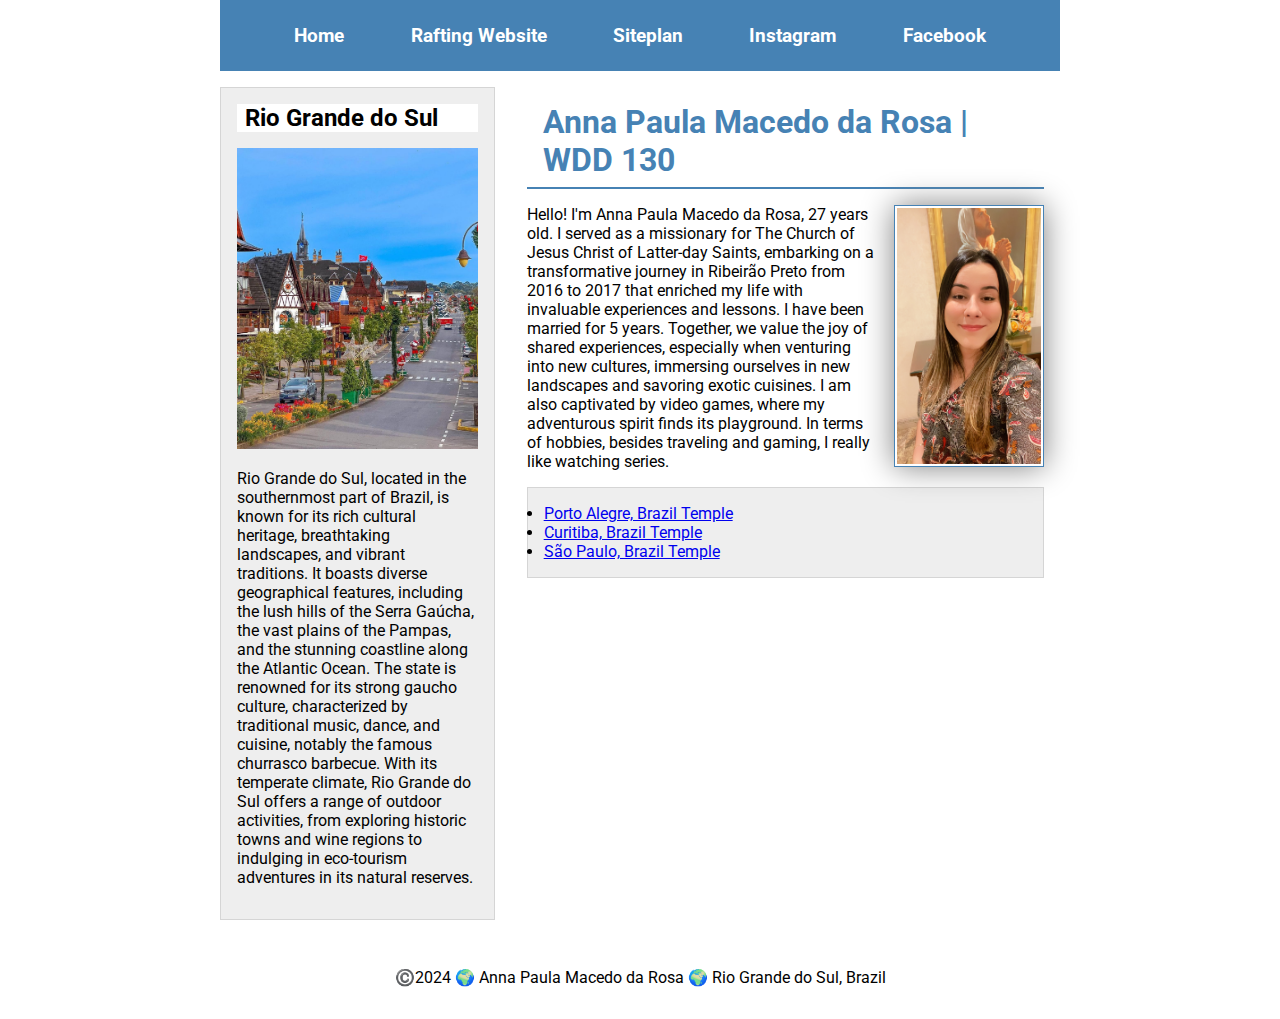
<file: index.html>
<!DOCTYPE html>
<html lang="en-US">
<head>
  <meta charset="utf-8">
  <meta name="viewport" content="width=device-width,initial-scale=1.0">
  <title>Anna Paula Macedo da Rosa WDD 130</title>
  <meta name="description" content="Anna Paula Macedo da Rosa BYU-Idaho WDD 130 course home page">
  <meta name="author" content="Anna Paula Macedo da Rosa">
  <link rel="stylesheet" href="styles/styles.css">
</head>
<body>
  <header>
    <nav>
      <a href="#">Home</a>
      <a href="wwr/">Rafting Website</a>
      <a href="wwr/site-plan-rafting.html">Siteplan</a>
      <a href="https://www.linkedin.com/in/uianna/">Instagram</a>
      <a href="https://www.facebook.com/annamacedu">Facebook</a>
    </nav>
  </header>
  <div class="grid">
    <main>
      <h1>Anna Paula Macedo da Rosa | WDD 130</h1>
      <img src="images/profile.jpeg" alt="Hello, my name is Anna Paula Macedo da Rosa" width="150">
      <p>Hello! I'm Anna Paula Macedo da Rosa, 27 years old. I served as a missionary for The Church of Jesus Christ of Latter-day Saints, embarking on a transformative journey in Ribeirão Preto from 2016 to 2017 that enriched my life with invaluable experiences and lessons. I have been married for 5 years. Together, we value the joy of shared experiences, especially when venturing into new cultures, immersing ourselves in new landscapes and savoring exotic cuisines. I am also captivated by video games, where my adventurous spirit finds its playground. In terms of hobbies, besides traveling and gaming, I really like watching series.</p>
      <ul class="box indent">
        <li><a href="https://www.churchofjesuschrist.org/temples/details/porto-alegre-brazil-temple?lang=eng" target="_blank">Porto Alegre, Brazil Temple</a></li>
        <li><a href="https://www.churchofjesuschrist.org/temples/details/curitiba-brazil-temple?lang=eng" target="_blank">Curitiba, Brazil Temple</a></li>
        <li><a href="https://www.churchofjesuschrist.org/temples/details/sao-paulo-brazil-temple?lang=eng" target="_blank">São Paulo, Brazil Temple</a></li>
      </ul>
    </main>
    <aside class="box">
      <h2>Rio Grande do Sul</h2>
      <img src="images/gramado.jpeg" alt="Rio Grande do Sul landscape">
      <p>Rio Grande do Sul, located in the southernmost part of Brazil, is known for its rich cultural heritage, breathtaking landscapes, and vibrant traditions. It boasts diverse geographical features, including the lush hills of the Serra Gaúcha, the vast plains of the Pampas, and the stunning coastline along the Atlantic Ocean. The state is renowned for its strong gaucho culture, characterized by traditional music, dance, and cuisine, notably the famous churrasco barbecue. With its temperate climate, Rio Grande do Sul offers a range of outdoor activities, from exploring historic towns and wine regions to indulging in eco-tourism adventures in its natural reserves.</p>
    </aside>
  </div>
  <footer>
    <p>©️2024 🌍 Anna Paula Macedo da Rosa 🌍 Rio Grande do Sul, Brazil</p>
  </footer>
</body>
</html>






  <!-- 16/05/2024 -->
</file>
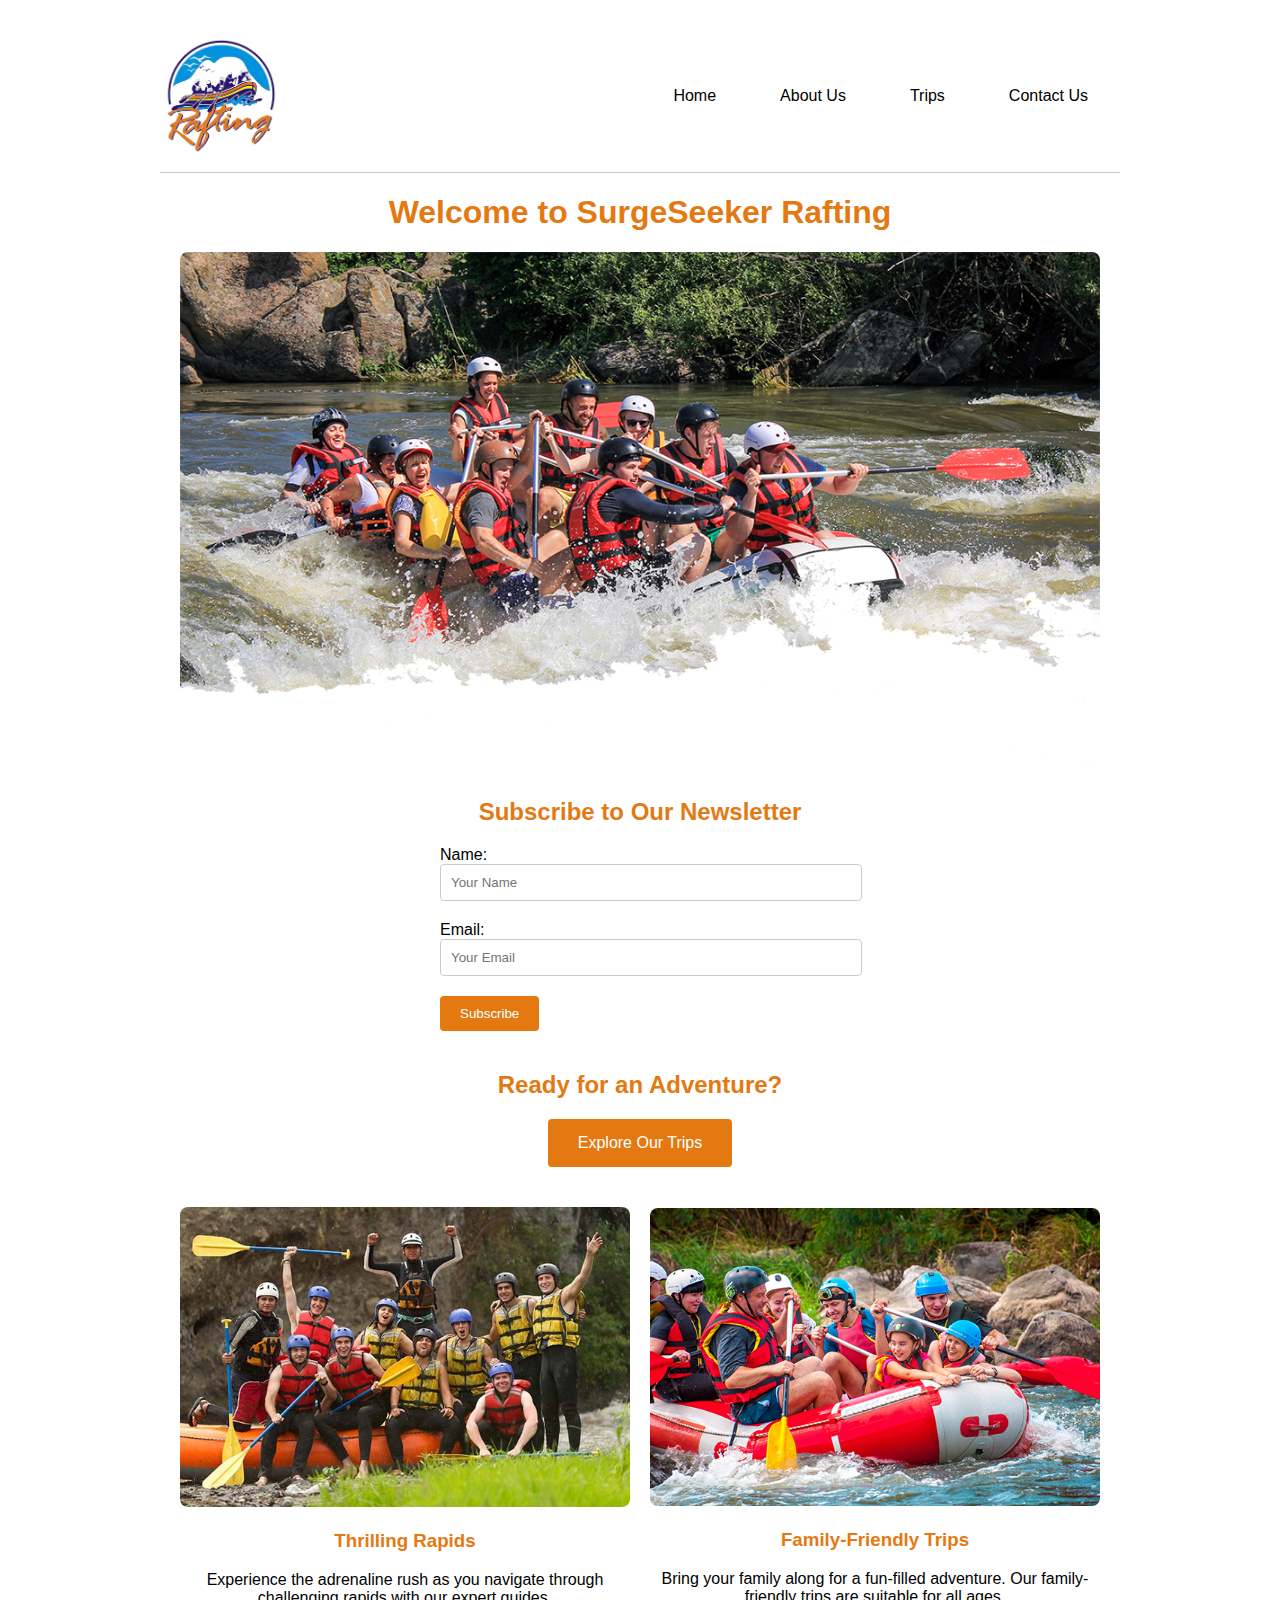
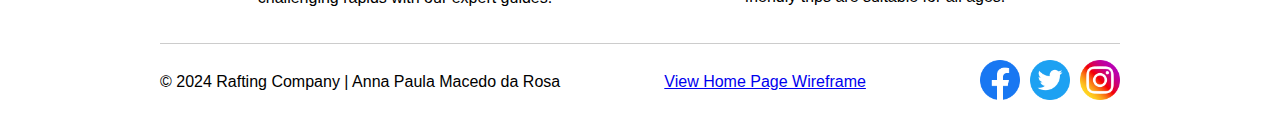
<file: wwr/index.html>
<!DOCTYPE html>
<html lang="en">
<head>
    <meta charset="UTF-8">
    <meta name="viewport" content="width=device-width, initial-scale=1.0">
    <title>Home - SurgeSeeker Rafting</title>
    <link rel="stylesheet" href="styles/rafting.css">
</head>
<body>
    <header>
        <img src="images/logo.png" alt="Rafting Company Logo" class="logo">
        <nav>
            <ul class="navigation">
                <li><a href="index.html">Home</a></li>
                <li><a href="about.html">About Us</a></li>
                <li><a href="trips.html">Trips</a></li>
                <li><a href="contact.html">Contact Us</a></li>
            </ul>
        </nav>
    </header>
    <main>
        <!-- Hero Section with Large Image and Heading Message -->
        <div class="home">
            <h1>Welcome to SurgeSeeker Rafting</h1>
            <img src="images/home.png" alt="Rafting Adventure" class="hero-image">
        </div>

        <!-- Newsletter Sign Up Form -->
        <section class="newsletter-form">
            <h2>Subscribe to Our Newsletter</h2>
            <form>
                <label for="name">Name:</label>
                <input type="text" id="name" placeholder="Your Name" required>
                <label for="email">Email:</label>
                <input type="email" id="email" placeholder="Your Email" required>
                <button type="submit">Subscribe</button>
            </form>
        </section>

        <!-- Call to Action -->
        <section class="call-to-action">
            <h2>Ready for an Adventure?</h2>
            <a href="trips.html" class="btn">Explore Our Trips</a>
        </section>

        <!-- CSS Grid Layout with Images and Content -->
        <section class="grid-container">
            <div class="grid-item">
                <img src="images/home-1.jpg" alt="Thrilling Rapids">
                <h3>Thrilling Rapids</h3>
                <p>Experience the adrenaline rush as you navigate through challenging rapids with our expert guides.</p>
            </div>
            <div class="grid-item">
                <img src="images/home-2.jpg" alt="Family-Friendly Trips">
                <h3>Family-Friendly Trips</h3>
                <p>Bring your family along for a fun-filled adventure. Our family-friendly trips are suitable for all ages.</p>
            </div>
            <!-- Add more grid items as needed -->
        </section>
    </main>

    <footer>
        <p>&copy; 2024 Rafting Company | Anna Paula Macedo da Rosa</p>
        <p><a href="images/wireframe-home.jpg">View Home Page Wireframe</a></p>
        <div class="social-icons">
            <a href="#"><img src="images/facebook.webp" alt="Facebook"></a>
            <a href="#"><img src="images/twitter.webp" alt="Twitter"></a>
            <a href="#"><img src="images/instagram.webp" alt="Instagram"></a>
        </div>
    </footer>
</body>
</html>

<!-- 31/05/2024 -->
</file>
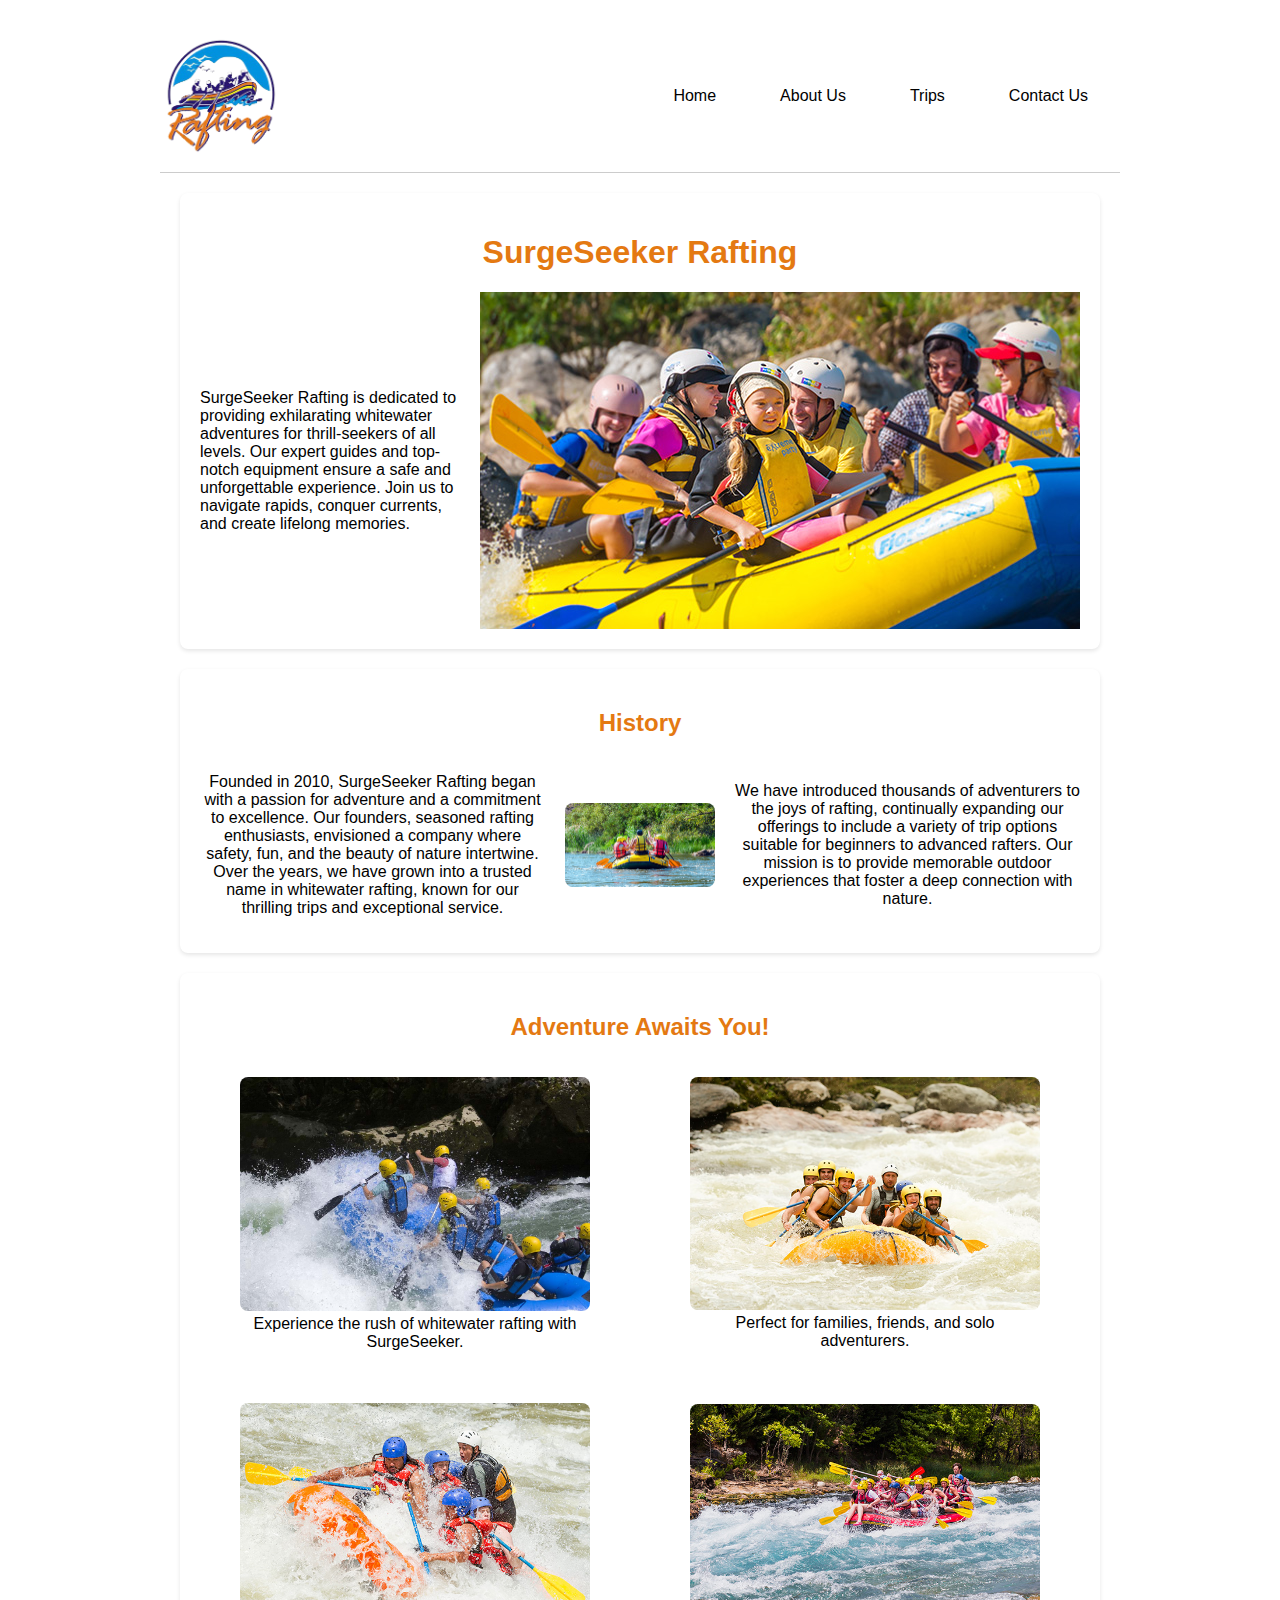
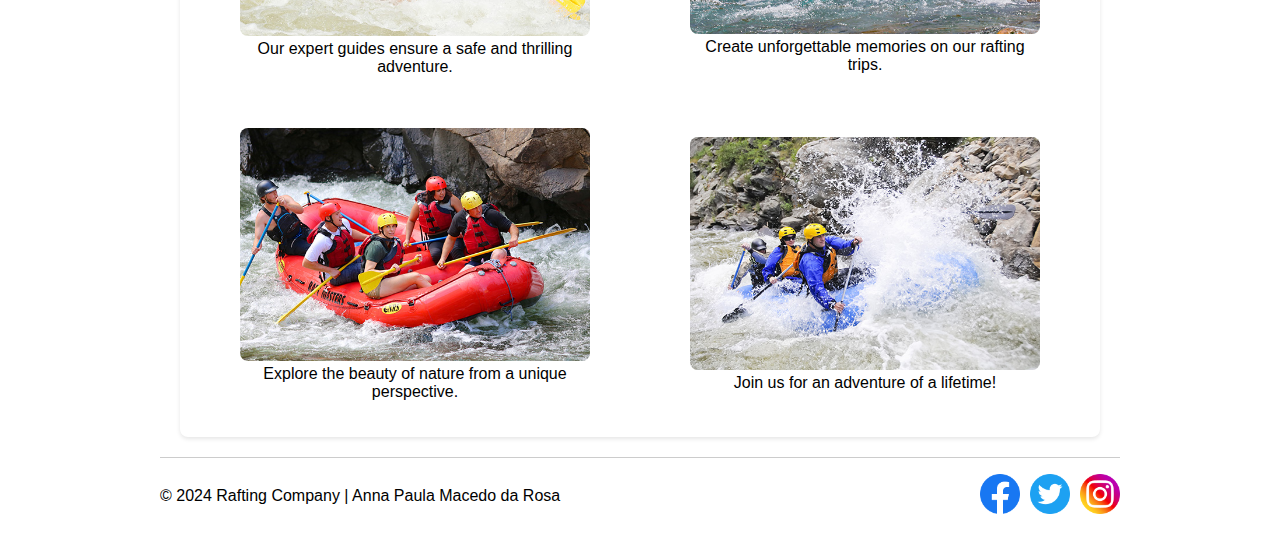
<file: wwr/about.html>
<!DOCTYPE html>
<html lang="en">
<head>
    <meta charset="UTF-8">
    <meta name="viewport" content="width=device-width, initial-scale=1.0">
    <title>About Us - SurgeSeeker Rafting</title>
    <meta name="description" content="Discover more about the thrilling rafting company SurgeSeeker Rafting, its history, mission, and exciting adventures awaiting you!">
    <meta name="author" content="Anna Paula Macedo da Rosa">
    <link rel="stylesheet" href="styles/rafting.css">
</head>

<body>
    <header>
        <img src="images/logo.png" alt="Rafting Company Logo" class="logo">
        <nav>
            <ul class="navigation">
                <li><a href="index.html">Home</a></li>
                <li><a href="about.html">About Us</a></li>
                <li><a href="trips.html">Trips</a></li>
                <li><a href="contact.html">Contact Us</a></li>
            </ul>
        </nav>
    </header>
    <main>
        <div class="hero">
            <h1>SurgeSeeker Rafting</h1>
            <article class="rafting-description">
                <p>SurgeSeeker Rafting is dedicated to providing exhilarating whitewater adventures for thrill-seekers of all levels. Our expert guides and top-notch equipment ensure a safe and unforgettable experience. Join us to navigate rapids, conquer currents, and create lifelong memories.</p>
                <img src="images/happy-client.jpg" alt="Happy Client">
            </article>
        </div>
        <section class="history">
            <h2>History</h2>
            <div class="history-content">
                <p>Founded in 2010, SurgeSeeker Rafting began with a passion for adventure and a commitment to excellence. Our founders, seasoned rafting enthusiasts, envisioned a company where safety, fun, and the beauty of nature intertwine. Over the years, we have grown into a trusted name in whitewater rafting, known for our thrilling trips and exceptional service.</p>
                <img src="images/history.jpg" alt="History Image">
                <p>We have introduced thousands of adventurers to the joys of rafting, continually expanding our offerings to include a variety of trip options suitable for beginners to advanced rafters. Our mission is to provide memorable outdoor experiences that foster a deep connection with nature.</p>
            </div>
        </section>
        <section class="adventure-awaits">
            <h2>Adventure Awaits You!</h2>
            <div class="grid-container">
                <figure class="grid-item">
                    <img src="images/rafting-1.jpg" alt="Rafting Image 1">
                    <figcaption>Experience the rush of whitewater rafting with SurgeSeeker.</figcaption>
                </figure>
                <figure class="grid-item">
                    <img src="images/rafting-2.jpg" alt="Rafting Image 2">
                    <figcaption>Perfect for families, friends, and solo adventurers.</figcaption>
                </figure>
                <figure class="grid-item">
                    <img src="images/rafting-3.jpg" alt="Rafting Image 3">
                    <figcaption>Our expert guides ensure a safe and thrilling adventure.</figcaption>
                </figure>
                <figure class="grid-item">
                    <img src="images/rafting-4.jpg" alt="Rafting Image 4">
                    <figcaption>Create unforgettable memories on our rafting trips.</figcaption>
                </figure>
                <figure class="grid-item">
                    <img src="images/rafting-5.jpg" alt="Rafting Image 5">
                    <figcaption>Explore the beauty of nature from a unique perspective.</figcaption>
                </figure>
                <figure class="grid-item">
                    <img src="images/rafting-6.jpg" alt="Rafting Image 6">
                    <figcaption>Join us for an adventure of a lifetime!</figcaption>
                </figure>
            </div>
        </section>
    </main>
    <footer>
        <p>&copy; 2024 Rafting Company | Anna Paula Macedo da Rosa</p>
        <div class="social-icons">
            <a href="#"><img src="images/facebook.webp" alt="Facebook"></a>
            <a href="#"><img src="images/twitter.webp" alt="Twitter"></a>
            <a href="#"><img src="images/instagram.webp" alt="Instagram"></a>
        </div>
    </footer>
</body>
</html>

 <!-- 31/05/2024 -->
</file>
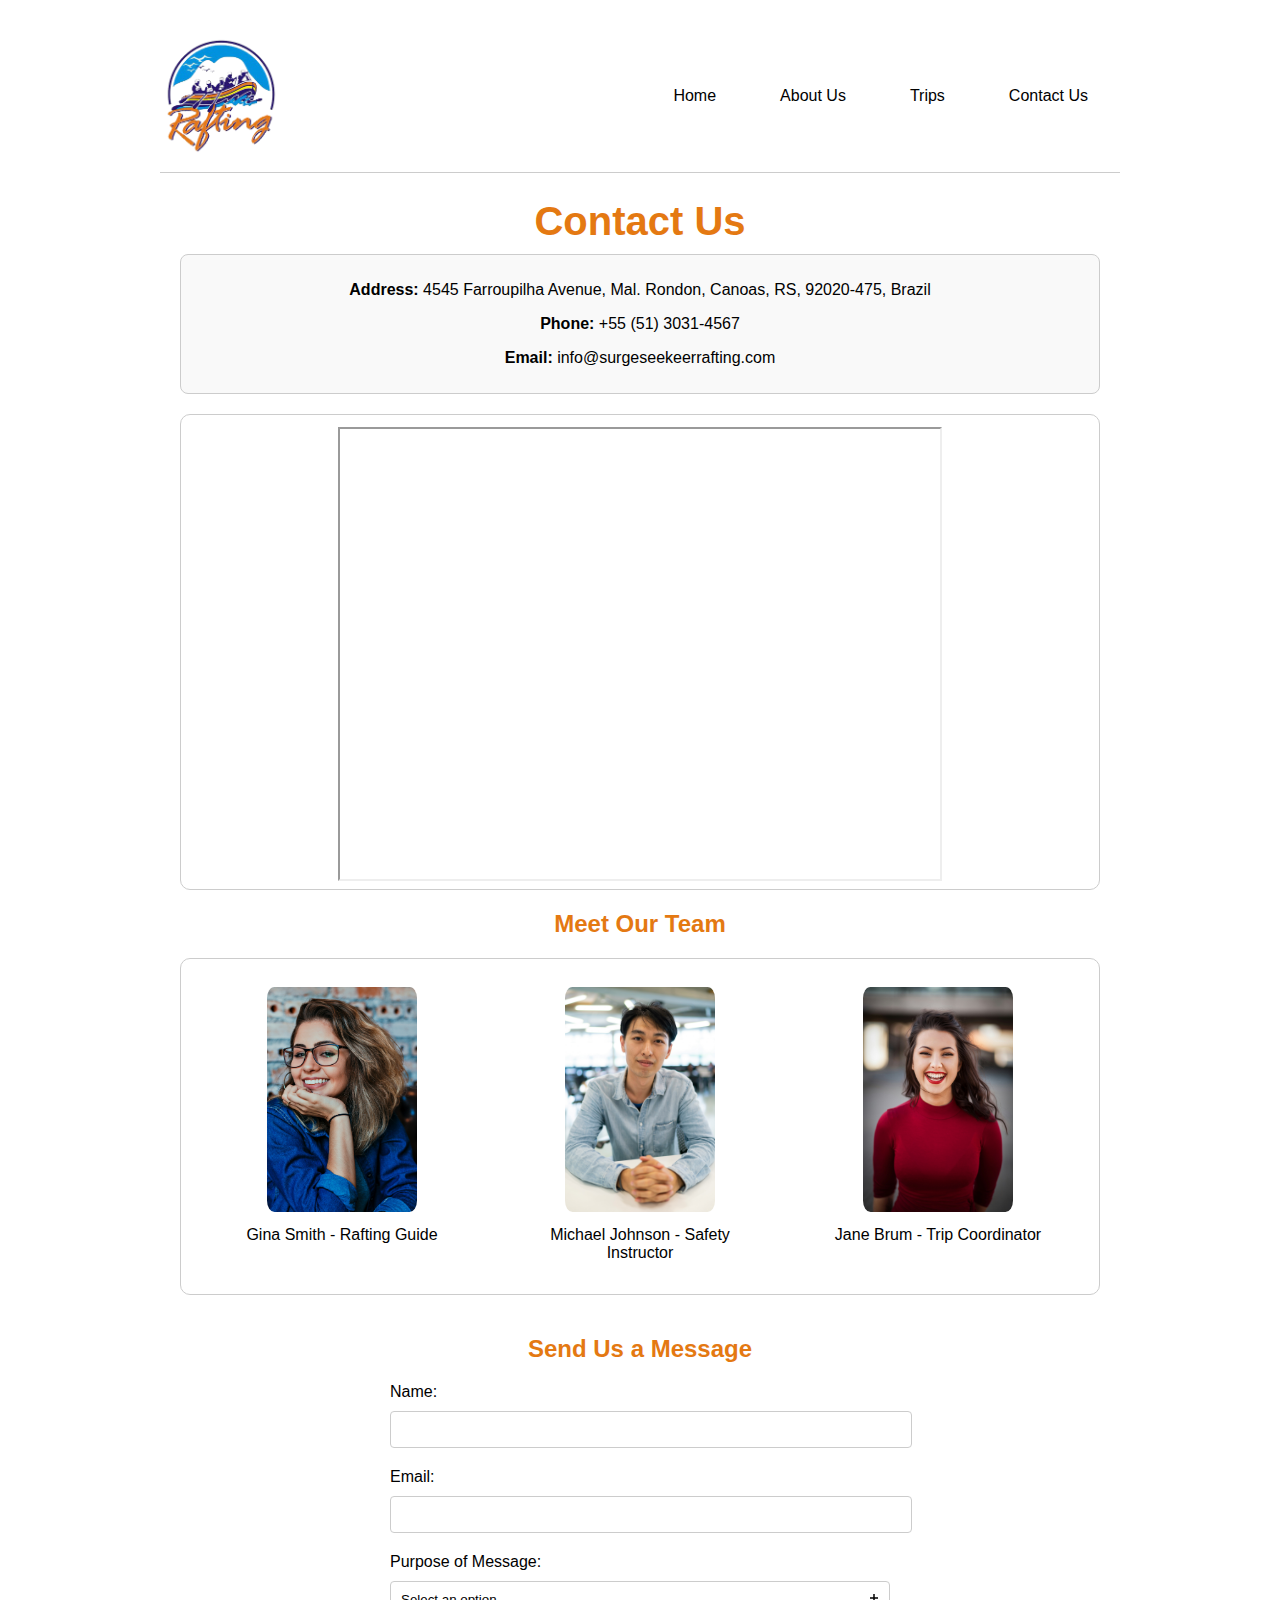
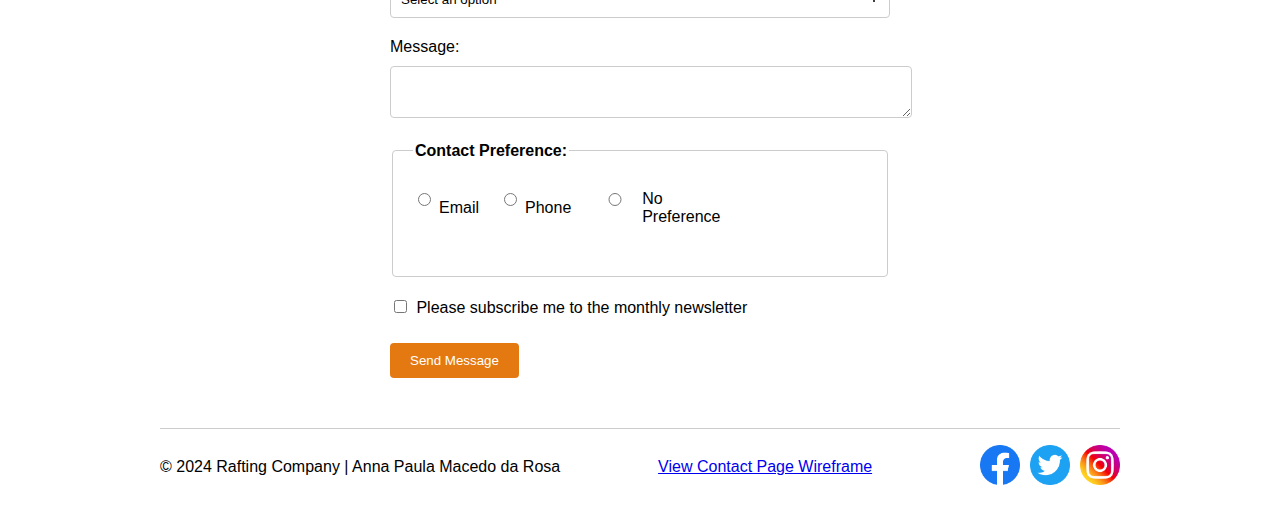
<file: wwr/contact.html>
<!DOCTYPE html>
<html lang="en">
<head>
    <meta charset="UTF-8">
    <meta name="viewport" content="width=device-width, initial-scale=1.0">
    <title>Contact Us - SurgeSeeker Rafting</title>
    <meta name="description" content="Contact SurgeSeeker Rafting for inquiries, reservations, or suggestions.">
    <meta name="author" content="Anna Paula Macedo da Rosa">
    <link rel="stylesheet" href="styles/rafting.css">
</head>

<body>
    <header>
        <img src="images/logo.png" alt="Rafting Company Logo" class="logo">
        <nav>
            <ul class="navigation">
                <li><a href="index.html">Home</a></li>
                <li><a href="about.html">About Us</a></li>
                <li><a href="trips.html">Trips</a></li>
                <li><a href="contact.html">Contact Us</a></li>
            </ul>
        </nav>
    </header>
    <main>
        <div class="contact-info">
            <h1>Contact Us</h1>
            <div class="company-info">
                <p><strong>Address:</strong> 4545 Farroupilha Avenue, Mal. Rondon, Canoas, RS, 92020-475, Brazil</p>
                <p><strong>Phone:</strong> +55 (51) 3031-4567</p>
                <p><strong>Email:</strong> info@surgeseekeerrafting.com</p>
            </div>
            <div class="map">
                <iframe src="https://www.google.com/maps/embed?pb=!1m14!1m12!1m3!1d197056.18191007446!2d-51.011788562219756!3d-29.977593972500845!2m3!1f0!2f0!3f0!3m2!1i1024!2i768!4f13.1!5e0!3m2!1spt-BR!2sbr!4v1716697520245!5m2!1spt-BR!2sbr" width="600" height="450" allowfullscreen="" loading="lazy" referrerpolicy="no-referrer-when-downgrade"></iframe>
            </div>
        </div>

        <h2 class="team-title">Meet Our Team</h2>

        <div class="employee-profiles">
            <figure class="employee">
                <img src="images/employee-1.jpg" alt="Employee 1">
                <figcaption>Gina Smith - Rafting Guide</figcaption>
            </figure>
            <figure class="employee">
                <img src="images/employee-2.jpg" alt="Employee 2">
                <figcaption>Michael Johnson - Safety Instructor</figcaption>
            </figure>
            <figure class="employee">
                <img src="images/employee-3.jpg" alt="Employee 3">
                <figcaption>Jane Brum - Trip Coordinator</figcaption>
            </figure>
        </div>

        <div class="contact-form">
            <h2>Send Us a Message</h2>
            <form action="#" method="post">
                <label for="name">Name:</label>
                <input type="text" id="name" name="name" required>

                <label for="email">Email:</label>
                <input type="email" id="email" name="email" required>

                <label for="purpose">Purpose of Message:</label>
                <select id="purpose" name="purpose" required>
                    <option value="" disabled selected>Select an option</option>
                    <option value="General Inquiry">General Inquiry</option>
                    <option value="Reservation Question">Reservation Question</option>
                    <option value="Website Suggestion">Website Suggestion</option>
                </select>

                <label for="message">Message:</label>
                <textarea id="message" name="message" required></textarea>

                <fieldset>
                    <legend>Contact Preference:</legend>
                    <div class="radio-group">
                        <label>
                            <input type="radio" name="contact_preference" value="email">
                            Email
                        </label>
                        <label>
                            <input type="radio" name="contact_preference" value="phone">
                            Phone
                        </label>
                        <label>
                            <input type="radio" name="contact_preference" value="no_preference">
                            No Preference
                        </label>
                    </div>
                </fieldset>

                <label for="subscribe">
                    <input type="checkbox" name="subscribe" id="subscribe">
                    Please subscribe me to the monthly newsletter
                </label>

                <button type="submit">Send Message</button>
            </form>
        </div>
    </main>
    <footer>
        <p>&copy; 2024 Rafting Company | Anna Paula Macedo da Rosa</p>
        <p><a href="images/wireframe-contactus.jpg">View Contact Page Wireframe</a></p>
        <div class="social-icons">
            <a href="#"><img src="images/facebook.webp" alt="Facebook"></a>
            <a href="#"><img src="images/twitter.webp" alt="Twitter"></a>
            <a href="#"><img src="images/instagram.webp" alt="Instagram"></a>
        </div>
    </footer>
</body>

</html>

<!-- 31/05/2024 -->
</file>
<file: styles/styles.css>
@import url('https://fonts.googleapis.com/css2?family=Roboto&display=swap');

* {
  margin: 0;
  padding: 0;
  box-sizing: border-box;
}

body {
  font-size: 16px;
  font-family: Roboto, Arial, sans-serif;
}

header, .grid, footer {
  max-width: 840px;
  margin: 0 auto;
}

.grid {
  display: grid;
  grid-template-columns: 1fr 2fr;
  gap: 1rem;
}

nav {
  background-color: steelblue;
  padding: 1rem;
  display: flex;
  justify-content: space-evenly;
  align-items: center;
}

nav a {
  display: block;
  padding: 0.5rem;
  text-decoration: none;
  font-size: 1.2rem;
  font-weight: 700;
  color: #fff;
}

h1 {
  color: steelblue;
  padding: 1rem 1rem 0.5rem 1rem;
  border-bottom: 2px solid steelblue;
  margin-bottom: 1rem;
}

main {
  order: 2; /* Ensure main content appears first in the visual layout */
  margin: 1rem;
}

aside {
  order: 1; /* Ensure aside content appears second in the visual layout */
  margin: 1rem;
}

aside img {
  width: 100%;
  height: auto;
}

aside h2 {
  background-color: white;
  padding: 0 0.5rem;
  margin-bottom: 1rem;
}

main img {
  width: 150px;
  height: auto;
  border: 1px solid steelblue;
  padding: 2px;
  box-shadow: 0 0 30px gray;
  float: right;
  margin: 0 0 1rem 1rem;
}

p {
  margin: 1rem 0;
  padding: 0;
}

.box {
  margin: 1rem 0;
  border: 1px solid rgba(0,0,0,.1);
  padding: 1rem;
  background-color: #eee;
  color: #000;
}

.indent {
  padding-left: 1rem;
}

footer {
  text-align: center;
  padding: 1rem;
}
</file>
<file: wwr/styles/rafting.css>
:root {
    --primary-color: #E47912;
    --secondary-color: #396E94;
    --accent1-color: #241466;
    --accent2-color: #E7C24F;
  
    --heading-font: 'Montserrat', sans-serif;
    --paragraph-font: 'Roboto', sans-serif;
  
    --nav-background-color: #FFFFFF; 
    --nav-link-color: #000000; 
    --nav-hover-link-color: #396E94; 
    --nav-hover-background-color: #E7C24F;
}
  
body {
    font-family: var(--paragraph-font);
    max-width: 960px;
    padding: 20px;
    margin: 0 auto;
}

h1, h2, h3, h4, h5, h6 {
    font-family: var(--heading-font);
    color: var(--primary-color);
}

h1, h2 {
    font-family: var(--heading-font);
    color: var(--primary-color);
    text-align: center;
}

header {
    display: grid;
    grid-template-columns: auto 1fr;
    align-items: center;
    padding: 1rem 0;
    border-bottom: 1px solid #ccc;
}

.logo {
    width: 120px;
}

nav ul {
    display: flex;
    justify-content: flex-end;
    list-style: none;
    padding: 0;
    margin: 0;
}

nav li {
    margin: 0 1rem;
}

nav a {
    color: var(--nav-link-color);
    text-decoration: none;
    padding: 0.5rem 1rem;
}

nav a:hover {
    color: var(--nav-hover-link-color);
    background-color: var(--nav-hover-background-color);
    border-radius: 4px;
}

main {
    max-width: 1200px;
    margin: 20px auto;
    padding: 0 20px;
}

.hero {
    background-color: #fff;
    padding: 20px;
    border-radius: 8px;
    box-shadow: 0 2px 4px rgba(0, 0, 0, 0.1);
    margin-bottom: 20px;
}

.hero-content {
    display: flex;
    justify-content: space-between;
    align-items: center;
    gap: 20px;
}

.hero-content p {
    flex: 1;
}

.hero-content img {
    width: 150px;
    height: auto;
    border-radius: 8px;
}

.rafting-description {
    display: grid;
    grid-template-columns: 2fr 1fr;
    gap: 20px;
    align-items: center;
}

.history {
    background-color: #fff;
    padding: 20px;
    border-radius: 8px;
    box-shadow: 0 2px 4px rgba(0, 0, 0, 0.1);
    margin-bottom: 20px;
    text-align: center;
}

.history-content {
    display: grid;
    grid-template-columns: 1fr auto 1fr;
    gap: 20px;
    align-items: center;
    margin-top: 20px;
}

.history-content p {
    flex: 1;
}

.history-content img {
    width: 150px;
    height: auto;
    border-radius: 8px;
}

.adventure-awaits {
    background-color: #fff;
    padding: 20px;
    border-radius: 8px;
    box-shadow: 0 2px 4px rgba(0, 0, 0, 0.1);
    margin-bottom: 20px;
    text-align: center;
}

.grid-container {
    display: grid;
    grid-template-columns: repeat(auto-fit, minmax(150px, 1fr));
    gap: 20px;
    justify-items: center;
    align-items: center;
}

.grid-item {
    text-align: center;
}

.grid-item img {
    width: 150px;
    height: auto;
    border-radius: 8px;
    transition: transform 0.3s;
}

.grid-item img:hover {
    transform: scale(1.05);
}

footer {
    display: flex;
    justify-content: space-between;
    align-items: center;
    padding: 1rem 0;
    border-top: 1px solid #ccc;
}

footer p {
    margin: 0;
}

.social-icons {
    display: flex;
}

.social-icons a {
    margin-left: 10px;
}

.social-icons img {
    width: 40px;
    height: auto;
}


/* Contact Page Specific Styles */
.contact-info {
    margin-bottom: 20px;
    text-align: center;
}

.contact-info h1 {
    font-size: 2.5rem;
    margin-bottom: 10px;
}

.company-info {
    margin-bottom: 20px;
    padding: 10px;
    border: 1px solid #ccc;
    border-radius: 8px;
    background-color: #f9f9f9;
    text-align: center;
}

.map {
    margin-bottom: 20px;
    border: 1px solid #ccc;
    padding: 12px;
    border-radius: 10px;
    text-align: center;
    height: 450px; 
}

.employee-profiles {
    margin-bottom: 40px;
    padding: 12px;
    border-radius: 10px;
    border: 1px solid #ccc;
    display: flex;
    justify-content: space-around;
    flex-wrap: nowrap;
}

.employee {
    text-align: center;
    margin-bottom: 20px;
    flex: 0 1 30%;
}

.employee img {
    width: 150px;
    border-radius: 5%;
    margin-bottom: 10px;
}

.contact-form {
    margin-bottom: 50px;
    text-align: left;
}

.contact-form form {
    max-width: 500px;
    margin: 0 auto;
}

.contact-form label {
    display: block;
    margin-bottom: 10px;
}

.contact-form input,
.contact-form textarea,
.contact-form select {
    width: 100%;
    padding: 10px;
    margin-bottom: 20px;
    border: 1px solid #ccc;
    border-radius: 4px;
}

.contact-form fieldset {
    border: 1px solid #ccc;
    border-radius: 4px;
    padding: 20px;
    margin-bottom: 20px;
}

.contact-form legend {
    font-weight: bold;
    margin-bottom: 10px;
}

.contact-form input[type="checkbox"] {
    width: auto;
    margin-right: 5px;
}

.contact-form .radio-group {
    display: flex;
    align-items: center;
    gap: 20px;
    margin-bottom: 20px;
}

.contact-form .radio-group label {
    display: flex;
    align-items: center;
    gap: 5px;
    cursor: pointer;
}

.contact-form button {
    padding: 10px 20px;
    background-color: var(--primary-color);
    color: #fff;
    border: none;
    border-radius: 4px;
    cursor: pointer;
}

.contact-form button:hover {
    background-color: var(--secondary-color);
}

.contact-form select {
    -webkit-appearance: none;
    -moz-appearance: none;
    appearance: none;
    background: #fff url('data:image/svg+xml;charset=US-ASCII,<svg xmlns="http://www.w3.org/2000/svg" viewBox="0 0 4 5"><path fill="none" stroke="black" stroke-width=".75" d="M2 0v4M0 2h4"/></svg>') no-repeat right 10px top 50%;
    background-size: 10px 10px;
}

/* Responsividade */
@media (max-width: 768px) {
    .employee {
        flex: 1 1 100%;
    }
}

/* Trips Page Specific Styles */
.trips-intro {
    background-color: #fff;
    padding: 20px;
    border-radius: 8px;
    box-shadow: 0 2px 4px rgba(0, 0, 0, 0.1);
    text-align: center;
}

.trips-intro button {
    padding: 10px 20px;
    background-color: var(--primary-color);
    color: #fff;
    border: none;
    border-radius: 4px;
    cursor: pointer;
    margin-top: 20px;
}

.trips-intro button:hover {
    background-color: var(--secondary-color);
}

/* Trip Descriptions */
.trip-details {
    text-align: center;
    margin: 40px auto;
}

.trip-grid {
    display: grid;
    grid-template-columns: 1fr 1fr;
    gap: 20px;
    justify-content: center;
    align-items: center;
}

.trip {
    background-color: #fff;
    padding: 20px;
    border-radius: 8px;
    box-shadow: 0 2px 4px rgba(0, 0, 0, 0.1);
    text-align: center;
}

.trip img {
    width: 100%;
    border-radius: 8px;
    transition: transform 0.3s;
}

.trip img:hover {
    transform: scale(1.05);
}

/* Trips Table */
.trips-table {
    margin-top: 40px;
}

.trips-table table {
    width: 100%;
    border-collapse: collapse;
    background-color: #fff;
    box-shadow: 0 2px 4px rgba(0, 0, 0, 0.1);
    border-radius: 8px;
    overflow: hidden;
}

.trips-table th, .trips-table td {
    padding: 15px;
    text-align: left;
    border-bottom: 1px solid #ddd;
}

.trips-table th {
    background-color: var(--primary-color);
    color: #fff;
}

.trips-table tr:hover {
    background-color: #f5f5f5;
}


/* Newsletter Sign Up Form */
.newsletter-form {
    text-align: center;
    margin-bottom: 40px;
}

.newsletter-form form {
    display: inline-block;
    text-align: left;
    max-width: 400px;
}

.newsletter-form input {
    width: 100%;
    padding: 10px;
    margin-bottom: 20px;
    border: 1px solid #ccc;
    border-radius: 4px;
}

.newsletter-form button {
    padding: 10px 20px;
    background-color: var(--primary-color);
    color: #fff;
    border: none;
    border-radius: 4px;
    cursor: pointer;
}

.newsletter-form button:hover {
    background-color: var(--secondary-color);
}

/* Call to Action */
.call-to-action {
    text-align: center;
    margin-bottom: 40px;
}

.call-to-action .btn {
    display: inline-block;
    padding: 15px 30px;
    background-color: var(--primary-color);
    color: #fff;
    text-decoration: none;
    border-radius: 4px;
    transition: background-color 0.3s;
}

.call-to-action .btn:hover {
    background-color: var(--secondary-color);
}

/* Grid Layout */
.grid-container {
    display: grid;
    grid-template-columns: 1fr 1fr;
    gap: 20px;
}

.grid-item {
    text-align: center;
}

.grid-item img {
    width: 100%;
    height: auto;
    border-radius: 8px;
    transition: transform 0.3s;
}

.grid-item img:hover {
    transform: scale(1.05);
}

.home {
    text-align: center;
    margin-bottom: 20px;
}

.home img {
    width: 100%;
    height: auto;
    border-radius: 8px;
}

Exemplo
.box {
  margin: 1rem;
  border: 1px solid rgba(0,0,0,.1);
  padding: 1rem;
  background-color: #ddd;
  color: #000;
}
</file>
